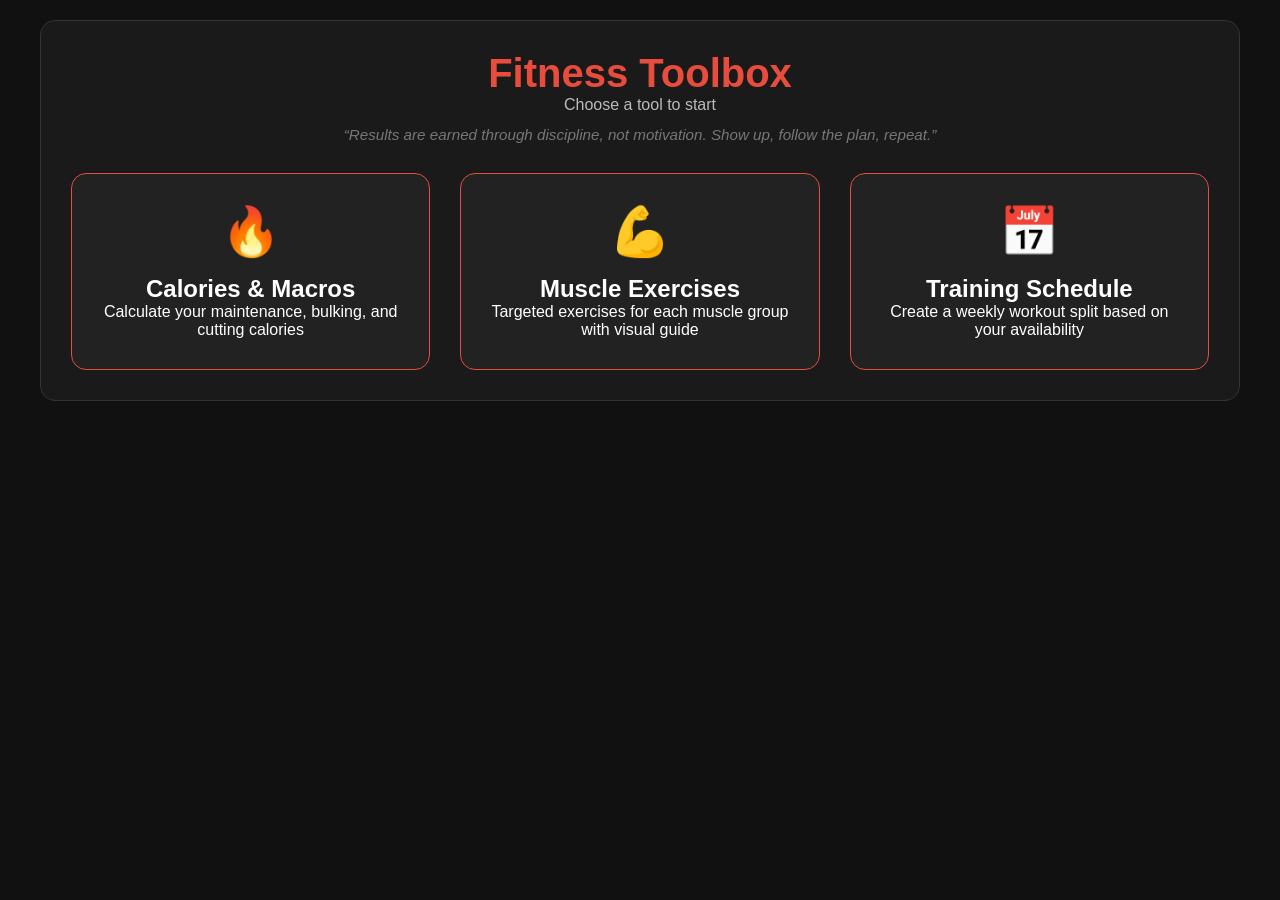
<file: index.html>
<!DOCTYPE html>
<html lang="en">
<head>
<meta charset="UTF-8">
<meta name="viewport" content="width=device-width, initial-scale=1.0">
<title>Fitness Toolbox</title>
<link rel="stylesheet" href="style.css">
</head>
<body>
<div class="container">
    <header>
        <h1>Fitness Toolbox</h1>
        <p>Choose a tool to start</p>

        <p style="
            margin-top: 12px;
            font-style: italic;
            font-size: 0.95rem;
            color: #777;
            max-width: 600px;
            margin-left: auto;
            margin-right: auto;
        ">
            “Results are earned through discipline, not motivation. Show up, follow the plan, repeat.”
        </p>
    </header>

    <div class="landing-grid">
        <a href="calories.html" class="landing-card">
            <div class="landing-icon">🔥</div>
            <h2>Calories & Macros</h2>
            <p>Calculate your maintenance, bulking, and cutting calories</p>
        </a>

        <a href="muscles.html" class="landing-card">
            <div class="landing-icon">💪</div>
            <h2>Muscle Exercises</h2>
            <p>Targeted exercises for each muscle group with visual guide</p>
        </a>

        <a href="schedule.html" class="landing-card">
            <div class="landing-icon">📅</div>
            <h2>Training Schedule</h2>
            <p>Create a weekly workout split based on your availability</p>
        </a>
    </div>
</div>
</body>
</html>
</file>
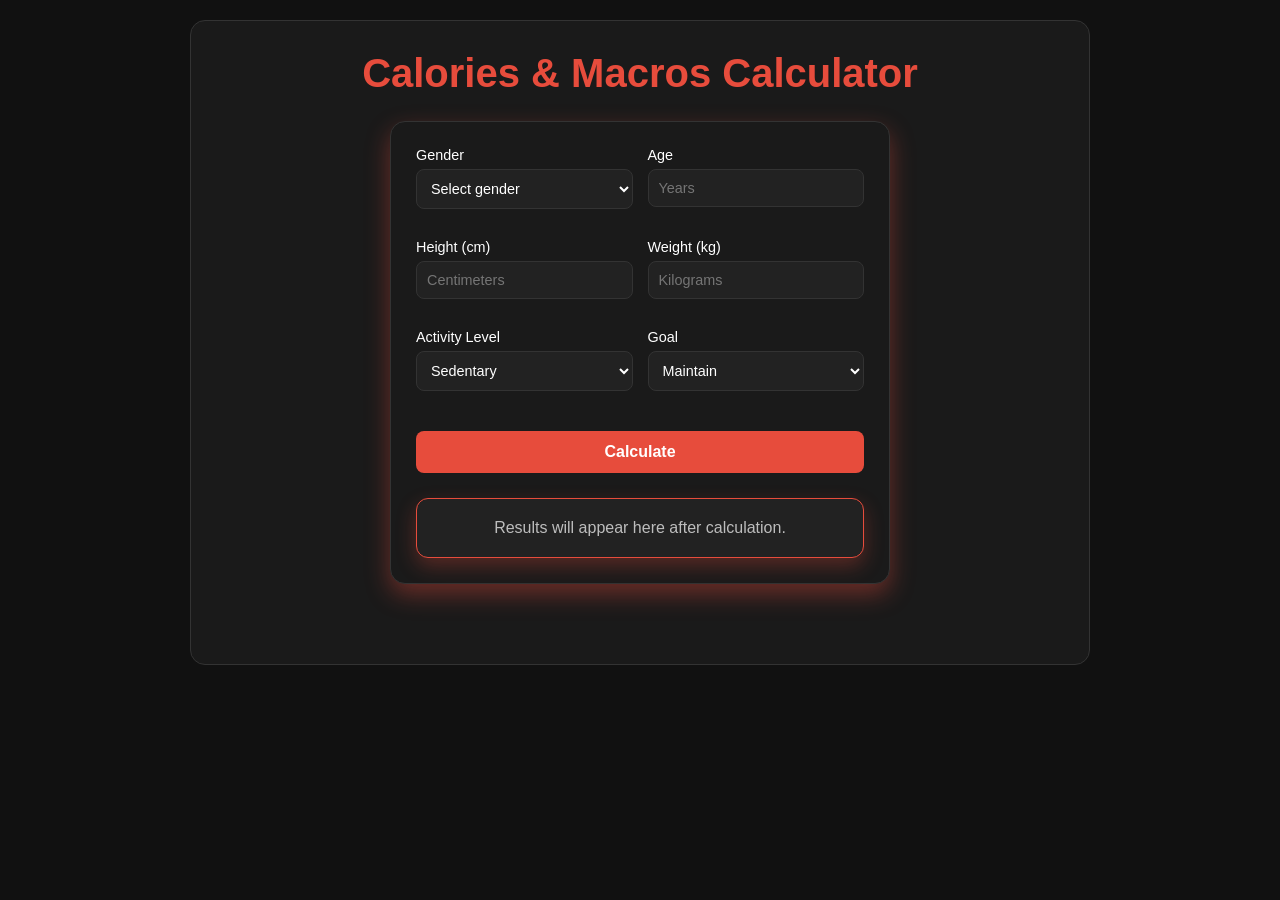
<file: calories.html>
<!DOCTYPE html>
<html lang="en">
<head>
<meta charset="UTF-8">
<meta name="viewport" content="width=device-width, initial-scale=1.0">
<title>Calories Calculator</title>
<link rel="stylesheet" href="style.css">

<style>
body {
    background:#111;
    color:#fff;
    font-family:'Segoe UI', sans-serif;
    margin:0;
    padding:20px;
}

.container {
    max-width:900px;
    margin:auto;
}

header {
    text-align:center;
    margin-bottom:25px;
}

header h1 {
    color:#e74c3c;
}

.calculator-card {
    background:#1a1a1a;
    padding:25px;
    border-radius:15px;
    border:1px solid #333;
}

.form-container {
    display:grid;
    grid-template-columns:repeat(2,1fr);
    gap:15px;
}

label {
    display:flex;
    flex-direction:column;
    font-size:0.9rem;
}

input, select {
    margin-top:6px;
    padding:10px;
    border-radius:8px;
    border:1px solid #333;
    background:#222;
    color:#fff;
}

input:focus, select:focus {
    outline:none;
    border-color:#e74c3c;
}

button {
    grid-column:span 2;
    margin-top:10px;
    padding:12px;
    border-radius:8px;
    border:none;
    background:#e74c3c;
    color:#fff;
    font-size:1rem;
    cursor:pointer;
}

button:hover {
    background:#c0392b;
}

.result-card {
    margin-top:25px;
    padding:20px;
    border-radius:12px;
    background:#222;
    border:1px solid #e74c3c;
}

.macro-card {
    background:#1a1a1a;
    padding:12px;
    border-radius:8px;
    margin-top:10px;
    text-align:center;
}

@media (max-width:600px) {
    .form-container {
        grid-template-columns:1fr;
    }

    button {
        grid-column:span 1;
    }
}
</style>
</head>

<body>
<div class="container">
<header>
    <h1>Calories & Macros Calculator</h1>
</header>

<div class="calculator-card">
    <div class="form-container">

        <label>Gender
            <select id="gender">
                <option value="">Select gender</option>
                <option value="male">Male</option>
                <option value="female">Female</option>
            </select>
        </label>

        <label>Age
            <input type="number" id="age" min="10" max="100" placeholder="Years">
        </label>

        <label>Height (cm)
            <input type="number" id="height" min="100" max="250" placeholder="Centimeters">
        </label>

        <label>Weight (kg)
            <input type="number" id="weight" min="30" max="300" placeholder="Kilograms">
        </label>

        <label>Activity Level
            <select id="activity">
                <option value="1.2">Sedentary</option>
                <option value="1.375">Lightly active</option>
                <option value="1.55">Moderately active</option>
                <option value="1.725">Very active</option>
                <option value="1.9">Extra active</option>
            </select>
        </label>

        <label>Goal
            <select id="goal">
                <option value="maintain">Maintain</option>
                <option value="bulk">Bulk</option>
                <option value="cut">Cut</option>
            </select>
        </label>

        <button onclick="calculateCalories()">Calculate</button>
    </div>

    <div id="result" class="result-card">
        <p style="opacity:0.7;text-align:center;">Results will appear here after calculation.</p>
    </div>
</div>
</div>

<script>
function calculateCalories() {
    const gender = document.getElementById("gender").value;
    const age = Number(document.getElementById("age").value);
    const height = Number(document.getElementById("height").value);
    const weight = Number(document.getElementById("weight").value);
    const activity = Number(document.getElementById("activity").value);
    const goal = document.getElementById("goal").value;

    if(!gender || !age || !height || !weight){
        alert("Please fill all fields");
        return;
    }

    let bmr;
    if(gender === "male"){
        bmr = 10 * weight + 6.25 * height - 5 * age + 5;
    } else {
        bmr = 10 * weight + 6.25 * height - 5 * age - 161;
    }

    let tdee = bmr * activity;

    let calories = tdee;
    if(goal === "bulk") calories += 300;
    if(goal === "cut") calories -= 300;

    let protein = Math.round(weight * 2);
    let fat = Math.round(weight * 0.8);
    let carbs = Math.round((calories - (protein*4 + fat*9)) / 4);

    document.getElementById("result").innerHTML = `
        <h2 style="text-align:center;color:#e74c3c;">Your Daily Targets</h2>
        <div class="macro-card"><strong>Calories</strong><br>${Math.round(calories)} kcal</div>
        <div class="macro-card"><strong>Protein</strong><br>${protein} g</div>
        <div class="macro-card"><strong>Fat</strong><br>${fat} g</div>
        <div class="macro-card"><strong>Carbs</strong><br>${carbs} g</div>
    `;
}
</script>
</body>
</html>
</file>
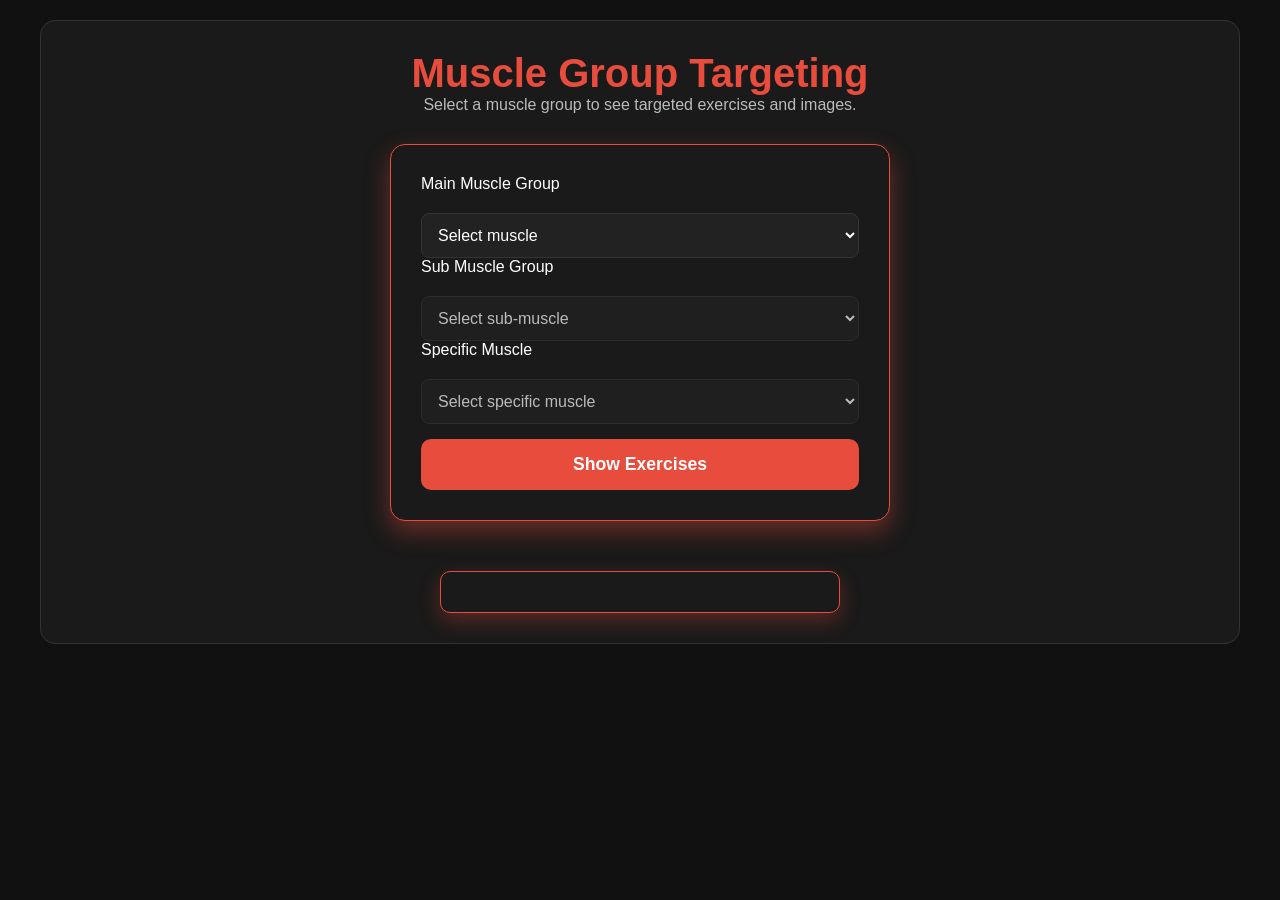
<file: muscles.html>
<!DOCTYPE html>
<html lang="en">
<head>
<meta charset="UTF-8">
<meta name="viewport" content="width=device-width, initial-scale=1.0">
<title>Muscle Targeting</title>
<link rel="stylesheet" href="style.css">
<style>
.responsive-img {
    width: 100%;
    max-width: 300px;
    height: auto;
    border-radius: 10px;
    margin-bottom: 15px;
}
</style>
</head>
<body>
<div class="container">
<header>
    <h1>Muscle Group Targeting</h1>
    <p>Select a muscle group to see targeted exercises and images.</p>
</header>

<div class="calculator-card">
    <div class="form-container">
        <label for="mainMuscle">Main Muscle Group</label>
        <select id="mainMuscle">
            <option value="">Select muscle</option>
            <option value="chest">Chest</option>
            <option value="shoulders">Shoulders</option>
            <option value="arms">Arms</option>
            <option value="back">Back</option>
            <option value="legs">Legs</option>
            <option value="abs">Abs</option>
        </select>

        <label for="subMuscle">Sub Muscle Group</label>
        <select id="subMuscle" disabled>
            <option value="">Select sub-muscle</option>
        </select>

        <label for="subSubMuscle">Specific Muscle</label>
        <select id="subSubMuscle" disabled>
            <option value="">Select specific muscle</option>
        </select>

        <button onclick="showExercises()">Show Exercises</button>
    </div>
</div>

<div id="exerciseInfo" style="margin-top:20px;"></div>
</div>

<script>
const subMuscles = {
    chest: ["Upper Chest", "Lower Chest"],
    shoulders: ["Front Delts", "Middle Delts", "Rear Delts"],
    arms: ["Biceps", "Triceps", "Forearms"],
    back: ["Upper Back", "Middle Back", "Lats", "Lower Back"],
    legs: ["Quads", "Hamstrings", "Calves", "Glutes"],
    abs: ["Upper Abs", "Lower Abs", "Obliques"]
};

const subSubMuscles = {
    biceps: ["Long Head", "Short Head", "Brachialis"],
    triceps: ["Long Head", "Lateral Head", "Medial Head"],
    forearms: ["Flexors", "Extensors", "Brachioradialis"]
};

const exercises = {
    upper_chest: ["Incline Bench Press", "Incline Dumbbell Fly"],
    lower_chest: ["Decline Bench Press", "Cable Chest Dip"],
    front_delts: ["Front Dumbbell Raise", "Overhead Press"],
    middle_delts: ["Lateral Raise", "Arnold Press"],
    rear_delts: ["Rear Delt Fly", "Face Pull"],
    biceps_long_head: ["Barbell Curl", "Incline Dumbbell Curl"],
    biceps_short_head: ["Concentration Curl", "Preacher Curl"],
    brachialis: ["Hammer Curl", "Reverse Curl"],
    triceps_long_head: ["Overhead Triceps Extension", "Close Grip Bench Press"],
    triceps_lateral_head: ["Triceps Pushdown", "Overhead Extension"],
    triceps_medial_head: ["Triceps Kickback", "Cable Pressdown"],
    flexors: ["Wrist Curl", "Farmer's Carry"],
    extensors: ["Reverse Wrist Curl", "Wrist Roller"],
    brachioradialis: ["Zottman Curl","Neutral-Grip Pull-Up"],
    upper_back: ["Barbell Shrugs", "Dumbbell Shrugs"],
    middle_back: ["T-Bar Row", "Seated Cable Row"],
    lats: ["Lat Pulldown", "Pull-Up", "Single Arm Row"],
    lower_back: ["Deadlift", "Hyperextensions"],
    quads: ["Squat", "Leg Press"],
    hamstrings: ["Romanian Deadlift", "Hamstring Curl"],
    calves: ["Standing Calf Raise", "Seated Calf Raise"],
    glutes: ["Hip Thrust", "Glute Kickback"],
    upper_abs: ["Crunches", "Cable Crunch"],
    lower_abs: ["Leg Raise", "Reverse Crunch"],
    obliques: ["Side Plank", "Russian Twist"]
};

const muscleImages = {
    upper_chest: "images/upper.jpg",
    lower_chest: "images/lower.jpg",
    front_delts: "images/delt.png",
    middle_delts: "images/delt.png",
    rear_delts: "images/delt.png",
    biceps_long_head: "images/bi.jpg",
    biceps_short_head: "images/bi.jpg",
    brachialis: "images/bi.jpg",
    triceps_long_head: "images/tri.jpg",
    triceps_lateral_head: "images/tri.jpg",
    triceps_medial_head: "images/tri.jpg",
    flexors: "images/forearms.jpg",
    extensors: "images/forearms.jpg",
    brachioradialis: "images/forearms.jpg",
    upper_back: "images/trapz.jpg",
    middle_back: "images/middle.png",
    lats: "images/lats.png",
    lower_back: "images/lowerback.png",
    quads: "images/legs.jpg",
    hamstrings: "images/legs.jpg",
    calves: "images/legs.jpg",
    glutes: "images/legs.jpg",
    upper_abs: "images/abs.jpg",
    lower_abs: "images/abs.jpg",
    obliques: "images/obliques.png"
};

document.getElementById("mainMuscle").addEventListener("change", function() {
    const main = this.value;
    const subSelect = document.getElementById("subMuscle");
    const subSubSelect = document.getElementById("subSubMuscle");
    subSelect.innerHTML = '<option value="">Select sub-muscle</option>';
    subSubSelect.innerHTML = '<option value="">Select specific muscle</option>';
    subSubSelect.disabled = true;
    if(main && subMuscles[main]){
        subMuscles[main].forEach(sub => {
            const option = document.createElement("option");
            option.value = sub.toLowerCase().replace(/\s/g,'_');
            option.textContent = sub;
            subSelect.appendChild(option);
        });
        subSelect.disabled = false;
    } else {
        subSelect.disabled = true;
    }
});

document.getElementById("subMuscle").addEventListener("change", function() {
    const sub = this.value;
    const subSubSelect = document.getElementById("subSubMuscle");
    subSubSelect.innerHTML = '<option value="">Select specific muscle</option>';
    if(sub && subSubMuscles[sub]){
        subSubMuscles[sub].forEach(subSub => {
            const option = document.createElement("option");
            option.value = subSub.toLowerCase().replace(/\s/g,'_');
            option.textContent = subSub;
            subSubSelect.appendChild(option);
        });
        subSubSelect.disabled = false;
    } else {
        subSubSelect.disabled = true;
    }
});

function showExercises() {
    const subSub = document.getElementById("subSubMuscle").value;
    const sub = document.getElementById("subMuscle").value;
    const container = document.getElementById("exerciseInfo");
    if(!subSub && !sub){
        alert("Select sub or specific muscle group");
        container.innerHTML = "";
        return;
    }

    let key;
    if(subSub){
        if(subSub.includes("long_head") || subSub.includes("short_head") || subSub.includes("lateral_head") || subSub.includes("medial_head")){
            key = `${sub}_${subSub}`; 
        } else {
            key = subSub;
        }
    } else {
        key = sub;
    }

    const imgSrc = muscleImages[key] || "";
    const exList = exercises[key] || ["No exercises available"];

    container.innerHTML = `
        <div class="result-card" style="text-align:center">
            ${imgSrc ? `<img src="${imgSrc}" alt="${key.replace(/_/g,' ')}" class="responsive-img">` : ""}
            <h3>${key.replace(/_/g,' ')}</h3>

            <p style="font-size:0.9em; opacity:0.8; margin-bottom:10px;">
                Click the ▶ icon next to an exercise to watch its video tutorial on YouTube.
            </p>

            <ul style="list-style:none; padding-left:0;">
                ${exList.map(e =>
                    `<li class="macro-card">
                        <a href="https://www.youtube.com/results?search_query=${encodeURIComponent(e)}" target="_blank" style="color:#e74c3c; text-decoration:none; margin-right:8px;">&#9658;</a>
                        ${e}
                    </li>`).join("")}
            </ul>
        </div>
    `;
}
</script>
</body>
</html>
</file>
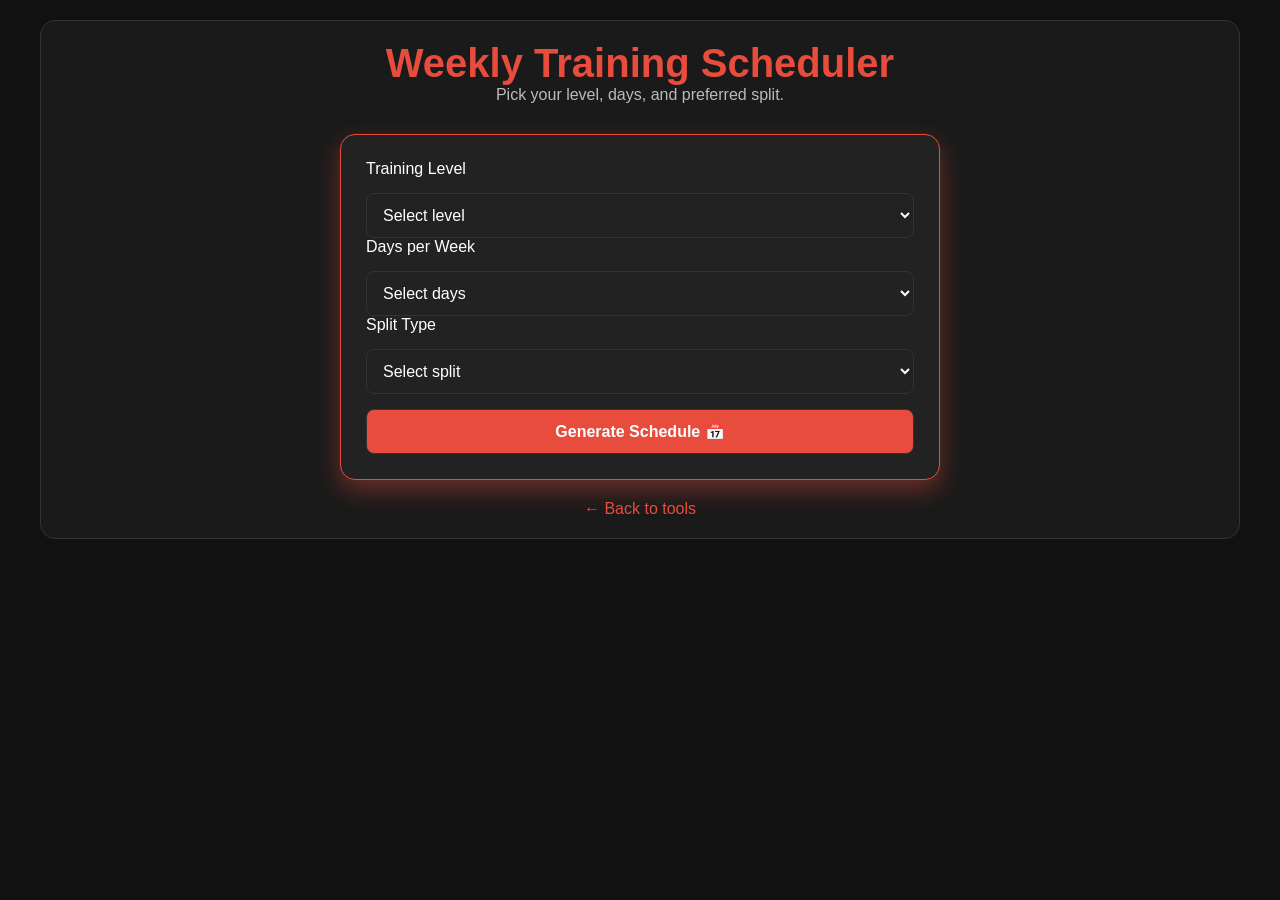
<file: schedule.html>
<!DOCTYPE html>
<html lang="en">
<head>
<meta charset="UTF-8">
<meta name="viewport" content="width=device-width, initial-scale=1.0">
<title>Training Schedule</title>
<link rel="stylesheet" href="style.css">

<style>
body {
    font-family:'Segoe UI', sans-serif;
    background:#111;
    color:#fff;
    margin:0;
    padding:20px;
}

.container {
    max-width:1200px;
    margin:0 auto;
    padding:20px;
    background:#1a1a1a;
    border-radius:15px;
    border:1px solid #333;
}

header {
    text-align:center;
    margin-bottom:30px;
}

header h1 {
    color:#e74c3c;
    font-size:2.5em;
}

header p {
    color:#bbb;
}

.calculator-card {
    background:#222;
    padding:25px;
    border-radius:15px;
    border:1px solid #e74c3c;
    max-width:600px;
    margin:0 auto;
}

label {
    display:block;
    margin-bottom:10px;
    font-weight:500;
}

select, button {
    width:100%;
    padding:12px;
    margin-top:5px;
    border-radius:8px;
    border:1px solid #333;
    background:#222;
    color:#fff;
    font-size:1em;
}

select:focus, button:focus {
    outline:none;
    border-color:#e74c3c;
    box-shadow:0 0 10px #e74c3c;
}

button {
    background:#e74c3c;
    cursor:pointer;
    margin-top:15px;
}

button:hover {
    background:#c0392b;
}

.table-wrapper {
    width:100%;
    overflow-x:auto;
    margin-top:30px;
}

.schedule-table {
    width:100%;
    min-width:700px;
    border-collapse:collapse;
}

.schedule-table th,
.schedule-table td {
    border:1px solid #e74c3c;
    padding:25px 15px;
    text-align:center;
    background:#222;
    color:#fff;
    font-size:1.1em;
}

.schedule-table th {
    background:#1a1a1a;
    font-size:1.2em;
}

.schedule-table td:hover {
    background:#2c2c2c;
}

.split-name {
    font-size:1.05em;
    color:#e74c3c;
    font-weight:bold;
}

.warning {
    background:#c0392b;
    color:#fff;
    padding:15px;
    border-radius:10px;
    margin-top:20px;
    text-align:center;
    font-weight:bold;
}

@media (max-width: 600px) {
    .schedule-table th,
    .schedule-table td {
        padding:15px 10px;
        font-size:0.95em;
    }
}
</style>
</head>

<body>
<div class="container">
<header>
    <h1>Weekly Training Scheduler</h1>
    <p>Pick your level, days, and preferred split.</p>
</header>

<div class="calculator-card">
    <label>Training Level</label>
    <select id="level">
        <option value="">Select level</option>
        <option value="beginner">Beginner</option>
        <option value="intermediate">Intermediate</option>
        <option value="advanced">Advanced</option>
    </select>

    <label>Days per Week</label>
    <select id="days">
        <option value="">Select days</option>
        <option value="2">2 Days</option>
        <option value="3">3 Days</option>
        <option value="4">4 Days</option>
        <option value="5">5 Days</option>
        <option value="6">6 Days</option>
    </select>

    <label>Split Type</label>
    <select id="split">
        <option value="">Select split</option>
        <option value="fullbody">Full Body</option>
        <option value="pushpull">Push / Pull</option>
        <option value="pushpulllegs">Push / Pull / Legs</option>
        <option value="upperlower">Upper / Lower</option>
        <option value="bro">Bro Split</option>
        <option value="arnold">Arnold Split</option>
    </select>

    <button onclick="generateSplit()">Generate Schedule 📅</button>
</div>

<div id="result"></div>

<div style="text-align:center;margin-top:20px;">
    <a href="index.html" style="color:#e74c3c;text-decoration:none;">← Back to tools</a>
</div>
</div>

<script>
function generateSplit(){
    const level = document.getElementById("level").value;
    const days = parseInt(document.getElementById("days").value);
    const splitType = document.getElementById("split").value;
    const container = document.getElementById("result");

    if(!level || !days || !splitType){
        alert("Please select all options before generating the schedule");
        return;
    }

    if(level === "beginner" && days > 3){
        container.innerHTML = `<div class="warning">Beginners should train a maximum of 3 days/week.</div>`;
        return;
    }

    if(level === "intermediate" && days > 5){
        container.innerHTML = `<div class="warning">Intermediate trainees should train a maximum of 5 days/week.</div>`;
        return;
    }

    const splits = {
        fullbody: {
            2: ["Full Body","Rest","Rest","Full Body","Rest","Rest","Rest"],
            3: ["Full Body","Rest","Full Body","Rest","Full Body","Rest","Rest"],
            4: ["Full Body","Rest","Full Body","Rest","Full Body","Rest","Full Body"]
        },
        pushpull: {
            2: ["Push","Rest","Rest","Pull","Rest","Rest","Rest"],
            3: ["Push","Rest","Pull","Rest","Push/Pull","Rest","Rest"],
            4: ["Push","Pull","Rest","Push","Pull","Rest","Rest"]
        },
        pushpulllegs: {
            3: ["Push","Rest","Pull","Rest","Legs","Rest","Rest"],
            4: ["Push","Rest","Pull","Legs","Rest","Push/Pull","Rest"],
            5: ["Push","Pull","Legs","Rest","Push","Pull","Rest"],
            6: ["Push","Pull","Legs","Push","Pull","Legs","Rest"]
        },
        upperlower: {
            2: ["Upper","Rest","Rest","Lower","Rest","Rest","Rest"],
            3: ["Upper","Rest","Lower","Rest","Upper","Rest","Rest"],
            4: ["Upper","Lower","Rest","Upper","Lower","Rest","Rest"]
        },
        bro: {
            3: ["Chest/Tris","Back/Bis","Rest","Legs","Rest","Rest","Rest"],
            4: ["Chest/Tris","Back/Bis","Legs","Rest","Shoulders/Arms","Rest","Rest"],
            5: ["Chest","Back","Legs","Rest","Shoulders","Arms","Rest"]
        },
        arnold: {
            3: ["Chest/Back","Rest","Legs/Shoulders","Rest","Arms","Rest","Rest"],
            4: ["Chest/Back","Legs/Shoulders","Rest","Arms","Chest/Back","Rest","Rest"],
            5: ["Chest","Back","Legs","Rest","Shoulders","Arms","Rest"]
        }
    };

    const weekDays = ["Sun","Mon","Tue","Wed","Thu","Fri","Sat"];
    const plan = splits[splitType][days];

    if(!plan){
        container.innerHTML = `<div class="warning">This split is not suitable for the selected number of days.</div>`;
        return;
    }

    let table = `<div class="table-wrapper"><table class="schedule-table"><tr>`;
    weekDays.forEach(d => table += `<th>${d}</th>`);
    table += `</tr><tr>`;
    plan.forEach(p => table += `<td><span class="split-name">${p}</span></td>`);
    table += `</tr></table></div>`;

    container.innerHTML = table;
}
</script>
</body>
</html>
</file>
<file: style.css>
* {
    margin:0;
    padding:0;
    box-sizing:border-box;
}

body {
    font-family:'Segoe UI', sans-serif;
    background:#111;
    color:#fff;
    padding:20px;
}

.container {
    max-width:1200px;
    margin:0 auto;
    background:#1a1a1a;
    padding:30px;
    border-radius:15px;
    border:1px solid #333;
}

header {
    text-align:center;
    margin-bottom:30px;
}

header h1 {
    font-size:2.5em;
    color:#e74c3c;
}

header p {
    color:#bbb;
}

.landing-grid {
    display:flex;
    gap:30px;
    justify-content:center;
    flex-wrap:wrap;
}

.landing-card {
    background:#222;
    padding:30px;
    border-radius:15px;
    text-align:center;
    flex:1;
    max-width:400px;
    text-decoration:none;
    color:#fff;
    transition:all 0.3s ease;
    border:1px solid #e74c3c;
}

.landing-card:hover {
    transform:translateY(-5px);
    background:#2c2c2c;
    box-shadow:0 5px 20px #e74c3c;
}

.landing-icon {
    font-size:3em;
    margin-bottom:15px;
}

.calculator-card {
    max-width:500px;
    margin:0 auto 50px;
    background:#1a1a1a;
    padding:30px;
    border-radius:15px;
    border:1px solid #e74c3c;
    box-shadow:0 10px 25px rgba(231,76,60,0.4);
}

.form-container label {
    display:block;
    margin-bottom:15px;
    font-weight:500;
    color:#fff;
}

input, select {
    width:100%;
    padding:12px;
    border-radius:8px;
    border:1px solid #333;
    background:#222;
    color:#fff;
    font-size:1em;
    margin-top:5px;
    transition:all 0.3s ease;
}

input:focus, select:focus {
    border-color:#e74c3c;
    box-shadow:0 0 10px #e74c3c;
    outline:none;
}

button {
    width:100%;
    padding:15px;
    background:#e74c3c;
    border:none;
    border-radius:10px;
    color:#fff;
    font-size:1.1em;
    font-weight:600;
    cursor:pointer;
    margin-top:15px;
    transition:all 0.3s ease;
}

button:hover {
    background:#c0392b;
    transform:translateY(-2px);
    box-shadow:0 8px 20px #c0392b;
}

.result-card {
    margin-top:25px;
    padding:20px;
    background:#222;
    border-radius:10px;
    border:1px solid #e74c3c;
    box-shadow:0 8px 20px rgba(231,76,60,0.3);
    transition:all 0.5s ease;
    text-align:center;
}

.macro-card {
    background:#1c1c1c;
    padding:12px 15px;
    border-radius:8px;
    margin-bottom:10px;
    border:1px solid #e74c3c;
    box-shadow:0 4px 10px rgba(231,76,60,0.2);
    transition:transform 0.3s ease;
}

.macro-card:hover {
    transform:translateY(-2px);
}

.muscle-container {
    display:flex;
    gap:30px;
    flex-wrap:wrap;
    justify-content:center;
    margin-top:30px;
}

.muscle-image {
    flex:1;
    max-width:400px;
    position:relative;
}

.muscle-image img {
    width:100%;
    border-radius:10px;
}

.muscle-overlay {
    position:absolute;
    top:0; left:0; right:0; bottom:0;
    background:rgba(255,0,0,0.3);
    pointer-events:none;
    border-radius:10px;
}

.muscle-list {
    flex:1;
    max-width:400px;
}

.muscle-list ul {
    list-style:none;
    padding:0;
}

.muscle-list li {
    padding:10px;
    background:#222;
    margin-bottom:10px;
    border-radius:10px;
    cursor:pointer;
    border:1px solid #e74c3c;
    transition:all 0.3s ease;
}

.muscle-list li:hover {
    background:#2c2c2c;
}

#exerciseInfo {
    margin-top:20px;
    max-width:400px;
    margin-left:auto;
    margin-right:auto;
    background:#1a1a1a;
    padding:20px;
    border-radius:10px;
    border:1px solid #e74c3c;
    box-shadow:0 8px 20px rgba(231,76,60,0.3);
}

@media(max-width:768px){
    .landing-grid, .muscle-container{
        flex-direction:column;
        align-items:center;
    }

    .landing-card, .muscle-image, .muscle-list, .calculator-card{
        max-width:100%;
    }

.schedule-table {
    width:100%;
    border-collapse:collapse;
}

.schedule-cell {
    text-align:center;
    padding:20px 10px;
    background:#1c1c1c;
    border:1px solid #e74c3c;
    border-radius:10px;
}

.day-letter {
    font-size:1.2em;
    font-weight:600;
    color:#e74c3c;
}

.day-number {
    font-size:2em;
    font-weight:700;
    margin:5px 0;
}

.day-workout {
    font-size:0.95em;
    color:#ddd;
}

}
</file>
